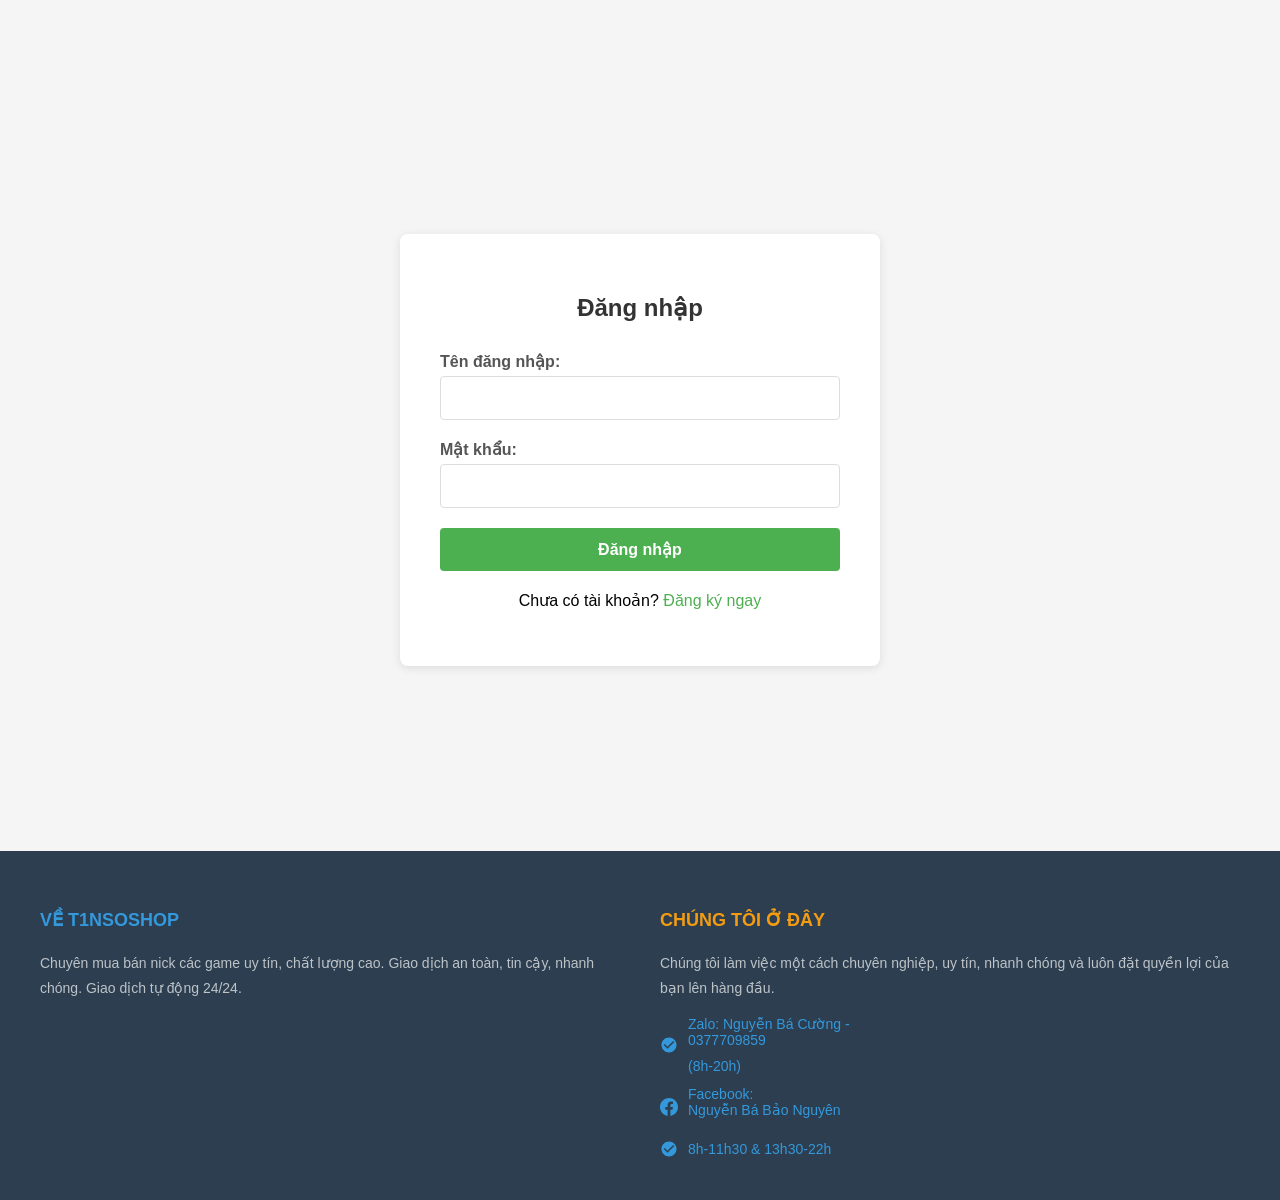
<file: src/main/resources/static/login.html>
<!DOCTYPE html>
<html lang="vi">
<head>
    <meta charset="UTF-8">
    <meta name="viewport" content="width=device-width, initial-scale=1.0">
    <title>Đăng nhập</title>
    <style>
        body {
            font-family: Arial, sans-serif;
            display: flex;
            justify-content: center;
            align-items: center;
            height: 100vh;
            margin: 0;
            background-color: #f5f5f5;
        }
        .login-container {
            background: white;
            padding: 40px;
            border-radius: 8px;
            box-shadow: 0 2px 10px rgba(0,0,0,0.1);
            width: 100%;
            max-width: 400px;
        }
        h2 {
            text-align: center;
            margin-bottom: 30px;
            color: #333;
        }
        .form-group {
            margin-bottom: 20px;
        }
        label {
            display: block;
            margin-bottom: 5px;
            color: #555;
            font-weight: bold;
        }
        input[type="text"],
        input[type="password"] {
            width: 100%;
            padding: 12px;
            border: 1px solid #ddd;
            border-radius: 4px;
            box-sizing: border-box;
            font-size: 16px;
        }
        input[type="text"]:focus,
        input[type="password"]:focus {
            outline: none;
            border-color: #4CAF50;
        }
        button {
            width: 100%;
            padding: 12px;
            background-color: #4CAF50;
            color: white;
            border: none;
            border-radius: 4px;
            font-size: 16px;
            cursor: pointer;
            font-weight: bold;
        }
        button:hover {
            background-color: #45a049;
        }
        .error {
            color: red;
            text-align: center;
            margin-top: 10px;
            display: none;
        }
        .register-link {
            text-align: center;
            margin-top: 20px;
        }
        .register-link a {
            color: #4CAF50;
            text-decoration: none;
        }
        .register-link a:hover {
            text-decoration: underline;
        }

        /* Footer */
        .main-footer {
            background: #2c3e50;
            color: #ecf0f1;
            padding: 40px 0 30px;
            margin-top: 60px;
            position: absolute;
            bottom: 0;
            width: 100%;
        }

        .footer-content {
            max-width: 1200px;
            margin: 0 auto;
            padding: 0 15px;
            display: grid;
            grid-template-columns: repeat(2, 1fr);
            gap: 40px;
        }

        .footer-column h3 {
            font-size: 18px;
            font-weight: bold;
            margin-bottom: 20px;
        }

        .footer-column.about h3 {
            color: #3498db;
        }

        .footer-column.contact h3 {
            color: #f39c12;
        }

        .footer-column p {
            font-size: 14px;
            line-height: 1.8;
            color: #bdc3c7;
            margin-bottom: 15px;
        }

        .footer-column a {
            color: #3498db;
            text-decoration: none;
            font-size: 14px;
            display: block;
            margin-bottom: 10px;
            transition: 0.3s;
        }

        .footer-column a:hover {
            color: #5dade2;
            text-decoration: underline;
        }

        .footer-contact-item {
            display: flex;
            align-items: center;
            gap: 10px;
            margin-bottom: 12px;
            color: #3498db;
            font-size: 14px;
        }

        .footer-contact-item svg {
            width: 18px;
            height: 18px;
            fill: currentColor;
        }

        @media (max-width: 768px) {
            .footer-content {
                grid-template-columns: 1fr;
                gap: 30px;
            }
        }

        body {
            position: relative;
            min-height: 100vh;
            padding-bottom: 300px;
        }
    </style>
</head>
<body>
    <div class="login-container">
        <h2>Đăng nhập</h2>
        <form onsubmit="event.preventDefault(); login();">
            <div class="form-group">
                <label for="username">Tên đăng nhập:</label>
                <input type="text" id="username" name="username" required>
            </div>
            <div class="form-group">
                <label for="password">Mật khẩu:</label>
                <input type="password" id="password" name="password" required>
            </div>
            <button type="submit">Đăng nhập</button>
            <div class="error" id="error-message"></div>
            <div class="register-link">
                <p>Chưa có tài khoản? <a href="/register">Đăng ký ngay</a></p>
            </div>
        </form>
    </div>

    <script>
        async function login() {
            const username = document.getElementById("username").value;
            const password = document.getElementById("password").value;
            const errorDiv = document.getElementById("error-message");

            // Ẩn thông báo lỗi cũ
            errorDiv.style.display = "none";

            try {
                const res = await fetch("/auth/login", {
                    method: "POST",
                    headers: { "Content-Type": "application/json" },
                    body: JSON.stringify({ username, password })
                });

                if (!res.ok) {
                    const errorText = await res.text();
                    errorDiv.textContent = "Sai tài khoản hoặc mật khẩu";
                    errorDiv.style.display = "block";
                    return;
                }

                const data = await res.json();
                const token = data.token;

                // Lưu token
                localStorage.setItem("token", token);

                // Decode JWT payload
                const payload = JSON.parse(atob(token.split('.')[1]));
                const role = payload.role;

                // Redirect theo role
                if (role === "ROLE_ADMIN") {
                    window.location.href = "/admin";
                } else {
                    window.location.href = "/";
                }
            } catch (error) {
                errorDiv.textContent = "Có lỗi xảy ra: " + error.message;
                errorDiv.style.display = "block";
            }
        }

        // Cho phép đăng nhập bằng phím Enter
        document.getElementById("password").addEventListener("keypress", function(event) {
            if (event.key === "Enter") {
                event.preventDefault();
                login();
            }
        });
    </script>

    <!-- Footer -->
    <footer class="main-footer">
        <div class="footer-content">
            <div class="footer-column about">
                <h3>VỀ T1NSOSHOP</h3>
                <p>Chuyên mua bán nick các game uy tín, chất lượng cao. Giao dịch an toàn, tin cậy, nhanh chóng. Giao dịch tự động 24/24.</p>
            </div>
            <div class="footer-column contact">
                <h3>CHÚNG TÔI Ở ĐÂY</h3>
                <p>Chúng tôi làm việc một cách chuyên nghiệp, uy tín, nhanh chóng và luôn đặt quyền lợi của bạn lên hàng đầu.</p>
                <div class="footer-contact-item">
                    <svg fill="currentColor" viewBox="0 0 24 24">
                        <path d="M12 2C6.48 2 2 6.48 2 12s4.48 10 10 10 10-4.48 10-10S17.52 2 12 2zm-2 15l-5-5 1.41-1.41L10 14.17l7.59-7.59L19 8l-9 9z"/>
                    </svg>
                    <span>Zalo: Nguyễn Bá Cường - <a href="https://zalo.me/0377709859" style="color: #3498db; text-decoration: none;">0377709859</a> (8h-20h)</span>
                </div>
                <div class="footer-contact-item">
                    <svg fill="currentColor" viewBox="0 0 24 24">
                        <path d="M24 12.073c0-6.627-5.373-12-12-12s-12 5.373-12 12c0 5.99 4.388 10.954 10.125 11.854v-8.385H7.078v-3.47h3.047V9.43c0-3.007 1.792-4.669 4.533-4.669 1.312 0 2.686.235 2.686.235v2.953H15.83c-1.491 0-1.956.925-1.956 1.874v2.25h3.328l-.532 3.47h-2.796v8.385C19.612 23.027 24 18.062 24 12.073z"/>
                    </svg>
                    <span>Facebook: <a href="https://www.facebook.com/baonguyen.nguyenba" target="_blank" style="color: #3498db; text-decoration: none;">Nguyễn Bá Bảo Nguyên</a></span>
                </div>
                <div class="footer-contact-item">
                    <svg fill="currentColor" viewBox="0 0 24 24">
                        <path d="M12 2C6.48 2 2 6.48 2 12s4.48 10 10 10 10-4.48 10-10S17.52 2 12 2zm-2 15l-5-5 1.41-1.41L10 14.17l7.59-7.59L19 8l-9 9z"/>
                    </svg>
                    <span>8h-11h30 & 13h30-22h</span>
                </div>
            </div>
        </div>
    </footer>

</body>
</html>
</file>
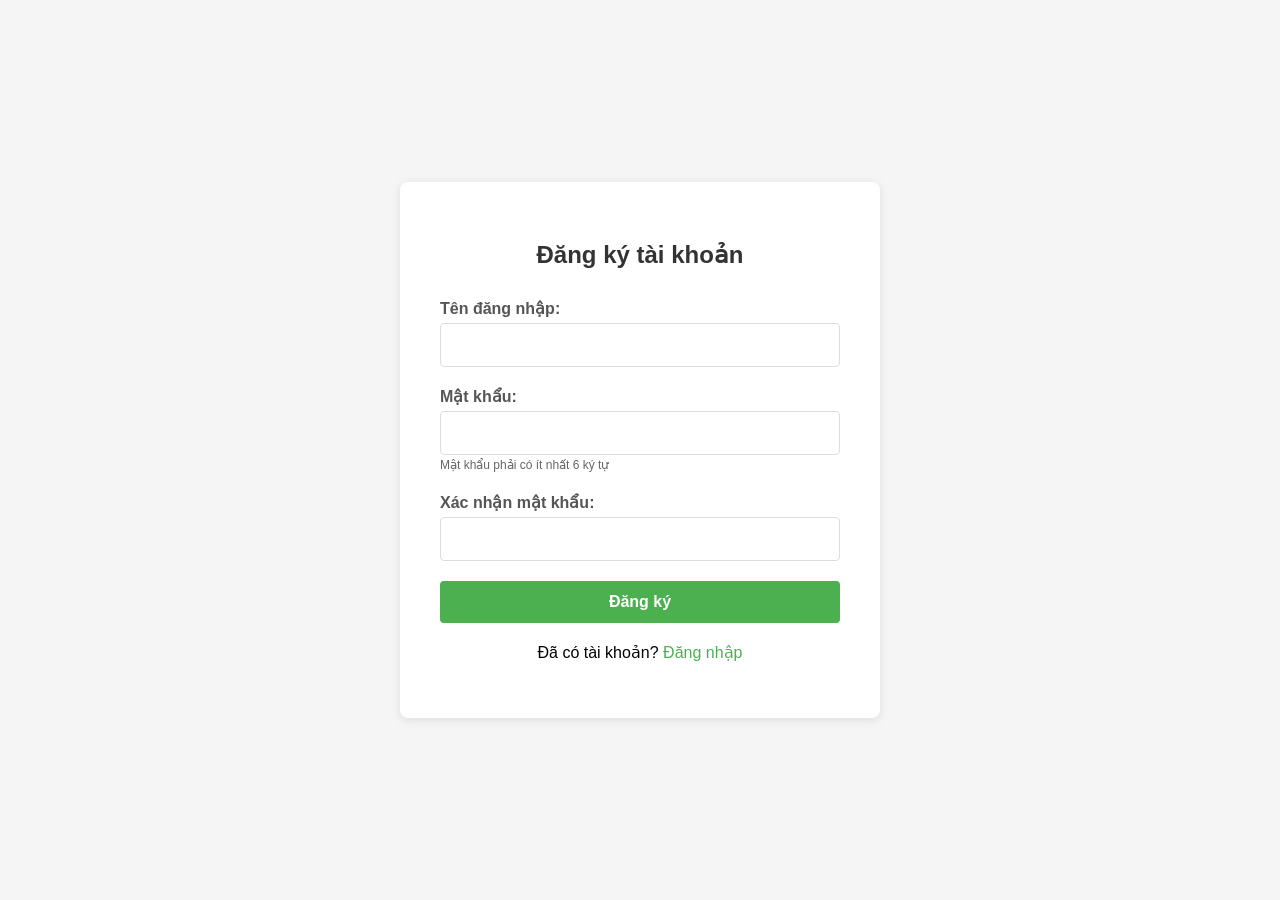
<file: src/main/resources/static/register.html>
<!DOCTYPE html>
<html lang="vi">
<head>
    <meta charset="UTF-8">
    <meta name="viewport" content="width=device-width, initial-scale=1.0">
    <title>Đăng ký</title>
    <style>
        body {
            font-family: Arial, sans-serif;
            display: flex;
            justify-content: center;
            align-items: center;
            height: 100vh;
            margin: 0;
            background-color: #f5f5f5;
        }
        .register-container {
            background: white;
            padding: 40px;
            border-radius: 8px;
            box-shadow: 0 2px 10px rgba(0,0,0,0.1);
            width: 100%;
            max-width: 400px;
        }
        h2 {
            text-align: center;
            margin-bottom: 30px;
            color: #333;
        }
        .form-group {
            margin-bottom: 20px;
        }
        label {
            display: block;
            margin-bottom: 5px;
            color: #555;
            font-weight: bold;
        }
        input[type="text"],
        input[type="password"] {
            width: 100%;
            padding: 12px;
            border: 1px solid #ddd;
            border-radius: 4px;
            box-sizing: border-box;
            font-size: 16px;
        }
        input[type="text"]:focus,
        input[type="password"]:focus {
            outline: none;
            border-color: #4CAF50;
        }
        button {
            width: 100%;
            padding: 12px;
            background-color: #4CAF50;
            color: white;
            border: none;
            border-radius: 4px;
            font-size: 16px;
            cursor: pointer;
            font-weight: bold;
        }
        button:hover {
            background-color: #45a049;
        }
        .error {
            color: red;
            text-align: center;
            margin-top: 10px;
            display: none;
        }
        .success {
            color: green;
            text-align: center;
            margin-top: 10px;
            display: none;
        }
        .login-link {
            text-align: center;
            margin-top: 20px;
        }
        .login-link a {
            color: #4CAF50;
            text-decoration: none;
        }
        .login-link a:hover {
            text-decoration: underline;
        }
    </style>
</head>
<body>
    <div class="register-container">
        <h2>Đăng ký tài khoản</h2>
        <form onsubmit="event.preventDefault(); register();">
            <div class="form-group">
                <label for="username">Tên đăng nhập:</label>
                <input type="text" id="username" name="username" required>
            </div>
            <div class="form-group">
                <label for="password">Mật khẩu:</label>
                <input type="password" id="password" name="password" required minlength="6">
                <small style="color: #666; font-size: 12px;">Mật khẩu phải có ít nhất 6 ký tự</small>
            </div>
            <div class="form-group">
                <label for="confirmPassword">Xác nhận mật khẩu:</label>
                <input type="password" id="confirmPassword" name="confirmPassword" required minlength="6">
            </div>
            <button type="submit">Đăng ký</button>
            <div class="error" id="error-message"></div>
            <div class="success" id="success-message"></div>
            <div class="login-link">
                <p>Đã có tài khoản? <a href="/login">Đăng nhập</a></p>
            </div>
        </form>
    </div>

    <script>
        async function register() {
            const username = document.getElementById("username").value.trim();
            const password = document.getElementById("password").value;
            const confirmPassword = document.getElementById("confirmPassword").value;
            const errorDiv = document.getElementById("error-message");
            const successDiv = document.getElementById("success-message");

            // Ẩn thông báo cũ
            errorDiv.style.display = "none";
            successDiv.style.display = "none";

            // Validate
            if (username.length === 0) {
                errorDiv.textContent = "Tên đăng nhập không được để trống";
                errorDiv.style.display = "block";
                return;
            }

            if (password.length < 6) {
                errorDiv.textContent = "Mật khẩu phải có ít nhất 6 ký tự";
                errorDiv.style.display = "block";
                return;
            }
            
            if (password !== confirmPassword) {
                errorDiv.textContent = "Mật khẩu xác nhận không khớp";
                errorDiv.style.display = "block";
                return;
            }

            try {
                const res = await fetch("/auth/register", {
                    method: "POST",
                    headers: { "Content-Type": "application/json" },
                    body: JSON.stringify({ username, password })
                });

                const data = await res.json();

                if (!res.ok) {
                    errorDiv.textContent = data.message || "Đăng ký thất bại";
                    errorDiv.style.display = "block";
                    return;
                }

                // Đăng ký thành công
                successDiv.textContent = "Đăng ký thành công! Đang chuyển đến trang đăng nhập...";
                successDiv.style.display = "block";

                // Chuyển đến trang đăng nhập sau 2 giây
                setTimeout(() => {
                    window.location.href = "/login";
                }, 2000);

            } catch (error) {
                errorDiv.textContent = "Có lỗi xảy ra: " + error.message;
                errorDiv.style.display = "block";
            }
        }

        // Cho phép đăng ký bằng phím Enter
        document.getElementById("password").addEventListener("keypress", function(event) {
            if (event.key === "Enter") {
                event.preventDefault();
                register();
            }
        });
    </script>
</body>
</html>
</file>
